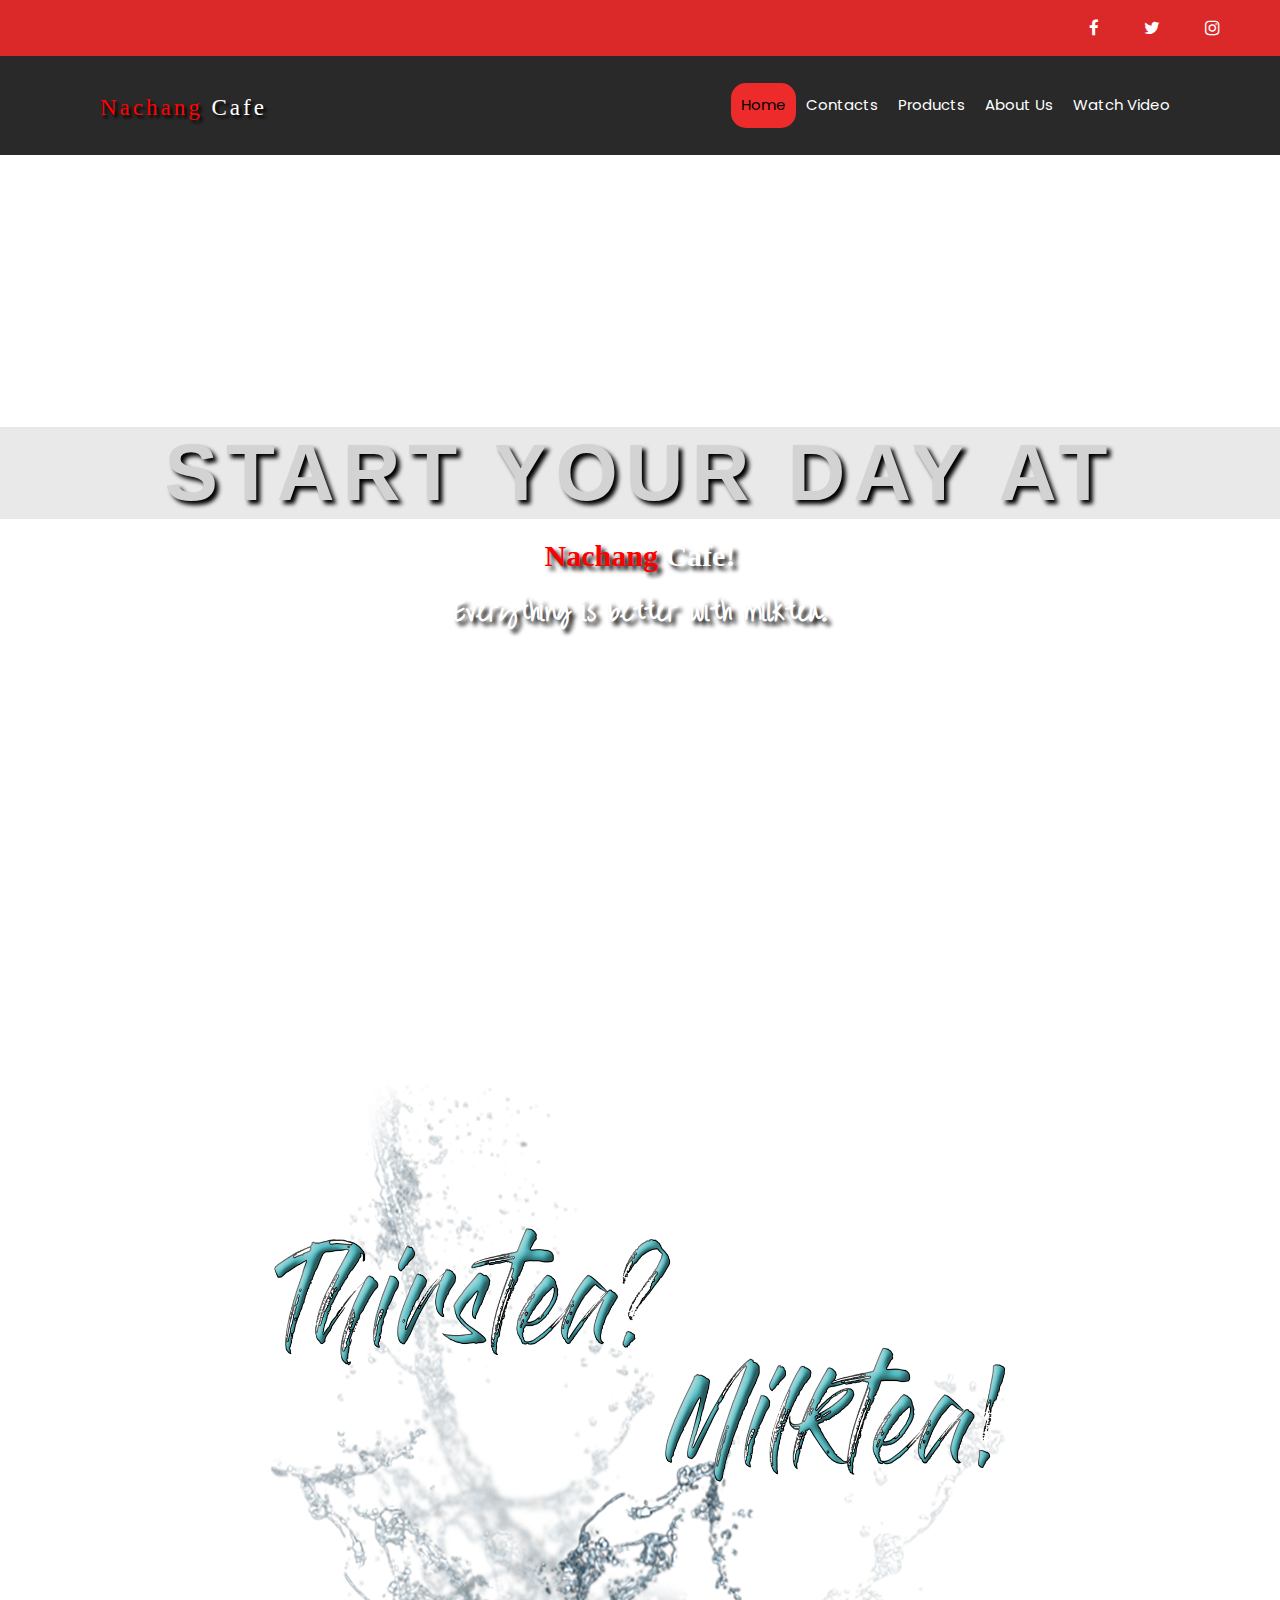
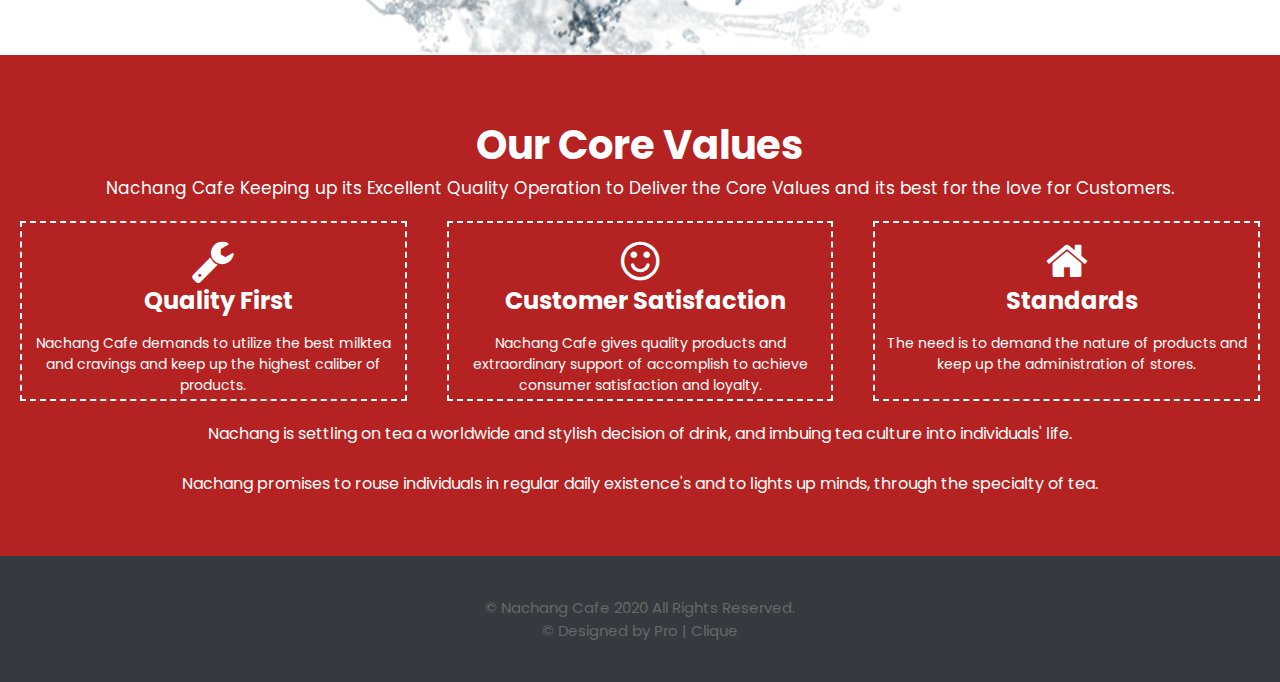
<file: index.html>
<!DOCTYPE html>
<html lang="en-US">

<head>
    <title>Nachang Cafe</title>
    <meta charset="UTF-8">
    <link rel="stylesheet" type="text/css" href="index.css">
    <link rel="stylesheet" type="text/css" href="https://stackpath.bootstrapcdn.com/font-awesome/4.7.0/css/font-awesome.min.css">
    <link href="https://fonts.googleapis.com/css?family=Josefin+Sans|Karla|Nunito|Poppins|Liu+Jian+Mao+Cao&display=swap"
        rel="stylesheet">
    <meta name=“viewport” content=“width=device-width, initial-scale=1.0”>
    <meta http-equiv=“X-UA-Compatible” content=“ie=edge”>
    
</head>

<body>

    <!-- ICON BARS -->
    <div class="social-nav">
            <a href="https://www.facebook.com/biebiemeeh/"><i class="fa fa-facebook"></i></a>
            <a href=""><i class="fa fa-twitter"></i></a>
            <a href=""><i class="fa fa-instagram"></i></a>
    </div>

    <!-- NAVIGATION BARS -->
    <nav>
        <a href="index.html" class="cool-link1">
            Nachang <font color="white"> Cafe </font>
        </a>

        <div class="burger">
            <div class="line1"></div>
            <div class="line2"></div>
            <div class="line3"></div>
        </div>

        <div class="nav-links">
            <a href="index.html" class="cool-link2">Home</a>
            <a href="Contacts.html" class="cool-link">Contacts</a>
            <a href="Products.html" class="cool-link">Products</a>
            <a href="About.html" class="cool-link">About Us</a>
            <a href="Watch.html" class="cool-link">Watch Video</a>
		</div>
    </nav>
    <script src="app.js"></script>

    <!-- CONTENTS -->
    <div class="content">
        <div class="contents-detail">
            <span class="text1">START YOUR DAY AT</span>
            <span class="text2">
                <span style="color:red;">Nachang <font color="white">Cafe!</font></span>
            </span>
            <span class="text3">Everything is better with milktea.</span>
        </div>
    </div>

    <div class="content2">
        <section>
            <img src="resources/slogan10(3).png" width="900" height="600">
        </section>
    </div>

    <!-- PAGE WRAPPER CONTENT -->
    <div class="page-wrapper">
        <h1>Our Core Values</h1>
        <p id="wrapper-content">
            Nachang Cafe Keeping up its Excellent Quality Operation to Deliver the Core Values and its best for the
            love for Customers.
        </p>
        <div class="page-wrapper-content">

            <div class="page-section1 wrapper">
                <h2><i class="fa fa-wrench"></i> &nbsp; Quality First</h2>
                <p>
                    Nachang Cafe demands to utilize the best milktea and cravings and keep up the highest caliber of
                    products.
                </p>
            </div>

            <div class="page-section2 wrapper">
                <h2><i class="fa fa-smile-o"></i> &nbsp; Customer Satisfaction</h2>
                <p>
                    Nachang Cafe gives quality products and extraordinary support of accomplish to achieve consumer
                    satisfaction and loyalty.
                </p>
            </div>

            <div class="page-section3 wrapper">
                <h2><i class="fa fa-home"></i> &nbsp; Standards</h2>
                <p>
                    The need is to demand the nature of products and keep up the administration of stores.
                </p>
            </div>
        </div>

        <div class="page-footer">
            Nachang is settling on tea a worldwide and stylish decision of drink, and imbuing tea culture into individuals'
            life. <br><br> Nachang promises to rouse individuals in regular daily existence's and to lights up minds, through
            the specialty of tea.
        </div>
    </div>

    <!-- FOOTER -->
    <div class="footer-bottom">
        <span class="Nachang"> &copy; Nachang Cafe 2020 All Rights Reserved. </span>
        <br>
        <span class="Developer"> &copy; Designed by Pro | Clique </span>
    </div>
</body>

</html>
</file>
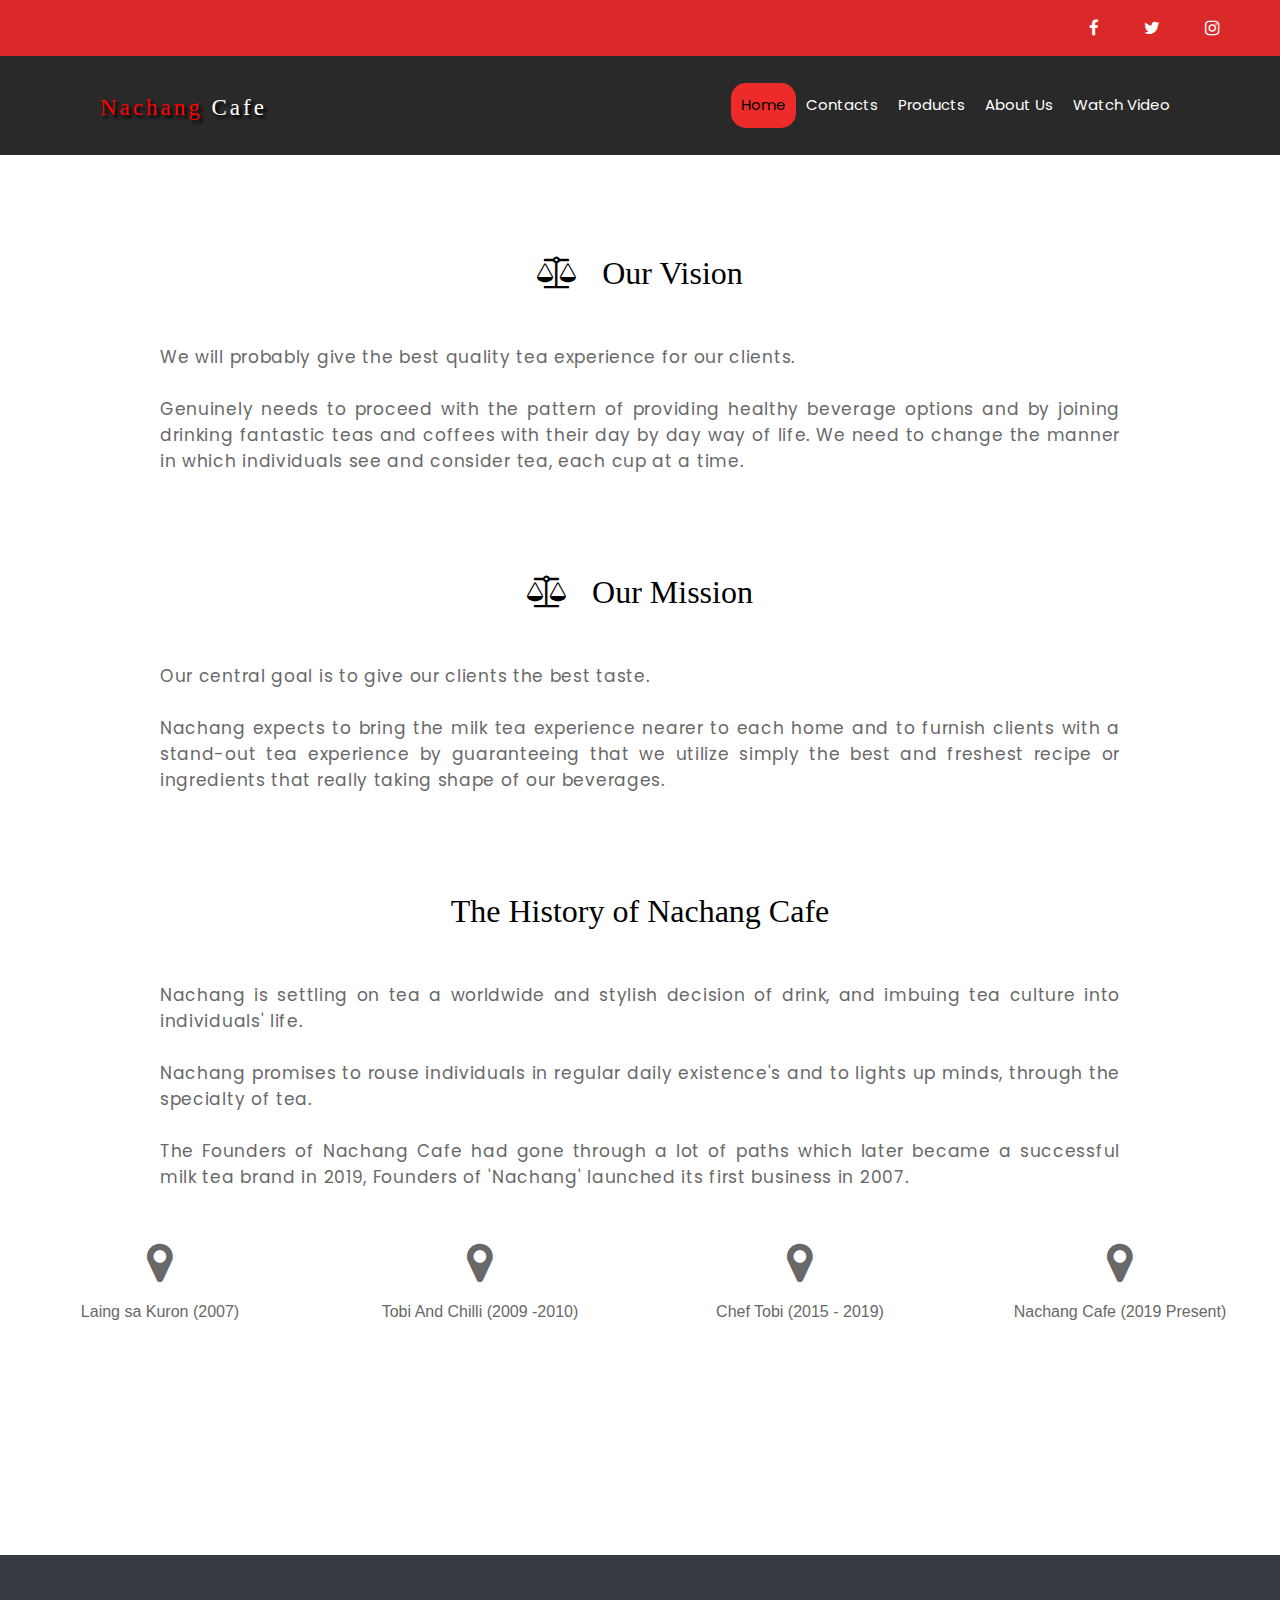
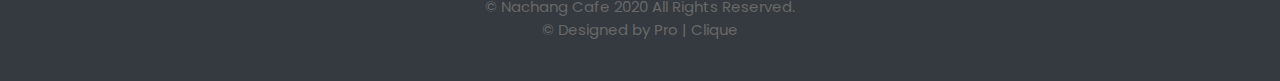
<file: About.html>
<!DOCTYPE html>
	<html lang="en-US">
	<head>
		<title>About Us</title>
		<meta charset="utf-8">
		<link rel="stylesheet" type="text/css" href="About.css">
		<link rel="stylesheet" type="text/css" href="https://stackpath.bootstrapcdn.com/font-awesome/4.7.0/css/font-awesome.min.css">
		<link href="https://fonts.googleapis.com/css?family=Josefin+Sans|Karla|Nunito|Poppins&display=swap" rel="stylesheet">
		<meta name=“viewport” content=“width=device-width, initial-scale=1.0”>
		<meta http-equiv=“X-UA-Compatible” content=“ie=edge”>
		
	</head>
	<body>
		<!-- ICON BARS -->
		<div class="social-nav">
            <a href="https://www.facebook.com/biebiemeeh/"><i class="fa fa-facebook"></i></a>
            <a href=""><i class="fa fa-twitter"></i></a>
            <a href=""><i class="fa fa-instagram"></i></a>
		</div>

		<!-- NAVIGATION BARS -->
		<nav>
			<a href="index.html" class="cool-link1">
				Nachang <font color="white"> Cafe </font>
			<a>

			<div class="burger">
				<div class="line1"></div>
				<div class="line2"></div>
				<div class="line3"></div>
			</div>

			<div class="nav-links">
				<a href="index.html" class="cool-link2">Home</a>
				<a href="Contacts.html" class="cool-link">Contacts</a>
				<a href="Products.html" class="cool-link">Products</a>
				<a href="About.html" class="cool-link">About Us</a>
				<a href="Watch.html" class="cool-link">Watch Video</a>
			</div>
		</nav>
			<script src="app.js"></script>

			<!-- ABOUT CONTENTS -->			
				<div class="about-content">
					<div class="about-values">
						<div class="vision">
							<h1>
								<i class="fa fa-balance-scale"></i> &nbsp;
								Our Vision
							</h1>

							<p>
								<br>
								<br>
								We will probably give the best quality tea experience for our clients. <br> <br>Genuinely needs to proceed with the pattern of providing healthy beverage options and by joining drinking fantastic teas and coffees with their day by day way of life. We need to change the manner in which individuals see and consider tea, each cup at a time.
							</p>
						</div>

						<div class="mission">
							<h1>
								<i class="fa fa-balance-scale"></i> &nbsp;
								Our Mission
							</h1>

							<p>
								<br>
								<br>
								Our central goal is to give our clients the best taste.  <br><br>Nachang expects to bring the milk tea experience nearer to each home and to furnish clients with a stand-out tea experience by guaranteeing that we utilize simply the best and freshest recipe or ingredients that really taking shape of our beverages.
							</p>
						</div>
					</div>
					<h1 class="history">
						The History of Nachang Cafe
					</h1>

					<p>
						<br>
						<br>
						Nachang is settling on tea a worldwide and stylish decision of drink, and imbuing tea culture into individuals' life.<br>

						<br>Nachang promises to rouse individuals in regular daily existence's and to lights up minds, through the specialty of tea. <br> <br>
						The Founders of Nachang Cafe had gone through a lot of paths  which later became a successful milk tea brand in 2019, Founders of 'Nachang' launched its first business in 2007.
					</p>

					<div class="about-section">
						<div class="about-abouts1">
							<i class="fa fa-map-marker"></i> <br> <br>
							Laing sa Kuron (2007)

						</div>
							
						<div class="about-abouts2">
							<i class="fa fa-map-marker"></i> <br> <br>
							Tobi And Chilli (2009 -2010) 
						</div>
							
						<div class="about-abouts3">
							<i class="fa fa-map-marker"></i> <br> <br>
							Chef Tobi (2015 - 2019)
						</div>

						<div class="about-abouts4">
							<i class="fa fa-map-marker"></i> <br> <br>
							Nachang Cafe (2019 Present)
						</div>
					</div>
				</div>
					
			
			<!-- FOOTER -->			
				<div class="footer-bottom">
						<span class="Nachang"> &copy; Nachang Cafe 2020 All Rights Reserved. </span>
						<br>
						<span class="Developer"> &copy; Designed by Pro | Clique </span>
				</div>
	</body>
	</html>
</file>
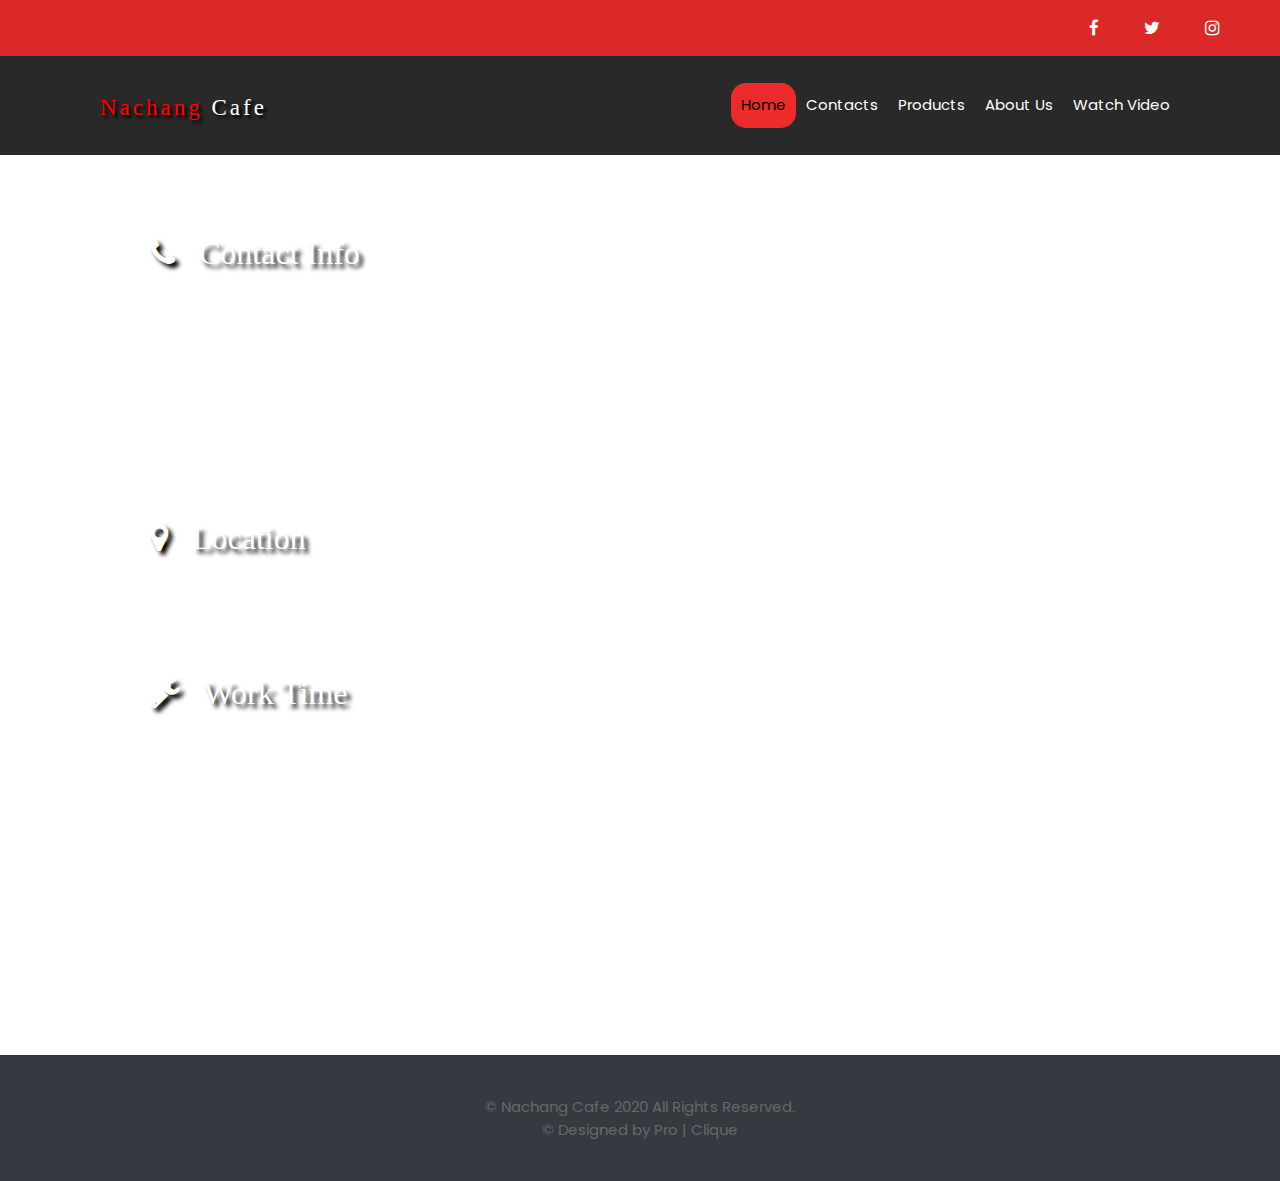
<file: Contacts.html>
<!DOCTYPE html>
	<html lang="en-US">
	<head>
		<title> Contacts </title>
		<meta charset="UTF-8">
		<link rel="stylesheet" type="text/css" href="Contacts.css">
		<link rel="stylesheet" type="text/css" href="https://stackpath.bootstrapcdn.com/font-awesome/4.7.0/css/font-awesome.min.css">
		<link href="https://fonts.googleapis.com/css?family=Josefin+Sans|Karla|Nunito|Poppins&display=swap" rel="stylesheet">
		<meta name=“viewport” content=“width=device-width, initial-scale=1.0”>
		<meta http-equiv=“X-UA-Compatible” content=“ie=edge”>
	</head>
	<body>
		<!-- ICON BARS  -->
			<div class="social-nav">
				
				    <a href="https://www.facebook.com/biebiemeeh/"><i class="fa fa-facebook"></i></a>
				    <a href=""><i class="fa fa-twitter"></i></a>
				    <a href=""><i class="fa fa-instagram"></i></a>
  				
			</div>

			<!-- NAVIGATION BARS -->
			<!-- NAVIGATION BARS -->
			<nav>
				<a href="index.html" class="cool-link1">
					Nachang <font color="white"> Cafe </font>
				<a>
		
				<div class="burger">
					<div class="line1"></div>
					<div class="line2"></div>
					<div class="line3"></div>
				</div>
		
				<div class="nav-links">
					<a href="index.html" class="cool-link2">Home</a>
					<a href="Contacts.html" class="cool-link">Contacts</a>
					<a href="Products.html" class="cool-link">Products</a>
					<a href="About.html" class="cool-link">About Us</a>
					<a href="Watch.html" class="cool-link">Watch Video</a>
				</div>
			</nav>

			<script src="app.js"></script>


			<!-- CONTACTS CONTENT -->
			<div class="contacts-content">
				<div class="contacts-section">
					<div class="contacts-info">
						<h1>
							<i class="fa fa-phone"></i> &nbsp;
							Contact Info
						</h1>

						<p>
							<br>
							facebook.com/biebiemeeh
							<br>
							<br>
							cheftobi@gmail.com
							<br>
							<br>
							<i class="fa fa-phone"></i> &nbsp;0998-861-6491
							<br>
							<br>
							<i class="fa fa-phone"></i> &nbsp;
							0998-562-9325

						</p>
					</div>

					<div class="contacts-location"> 
						<h1>
							<i class="fa fa-map-marker"></i> &nbsp;
							Location
						</h1>

						<p>
							<br>
							# 125 Quirino Highway, Greater Lagro,
							Fairview, Quezon City
						</p>
					</div>

					<div class="contacts-worktime">
						<h1>
							<i class="fa fa-wrench"> </i> &nbsp;
							Work Time
						</h1>

						<p>
							<br>
							Monday - Sunday <br> <br>
							10:00 am - 10:00 pm
						</p>
					</div>
				</div>
			</div>


				<!-- FOOTER -->			
				<div class="footer-bottom">
						<span class="Nachang"> &copy; Nachang Cafe 2020 All Rights Reserved. </span>
						<br>
						<span class="Developer"> &copy; Designed by Pro | Clique </span>
				</div>
	</body>
</html>
</file>
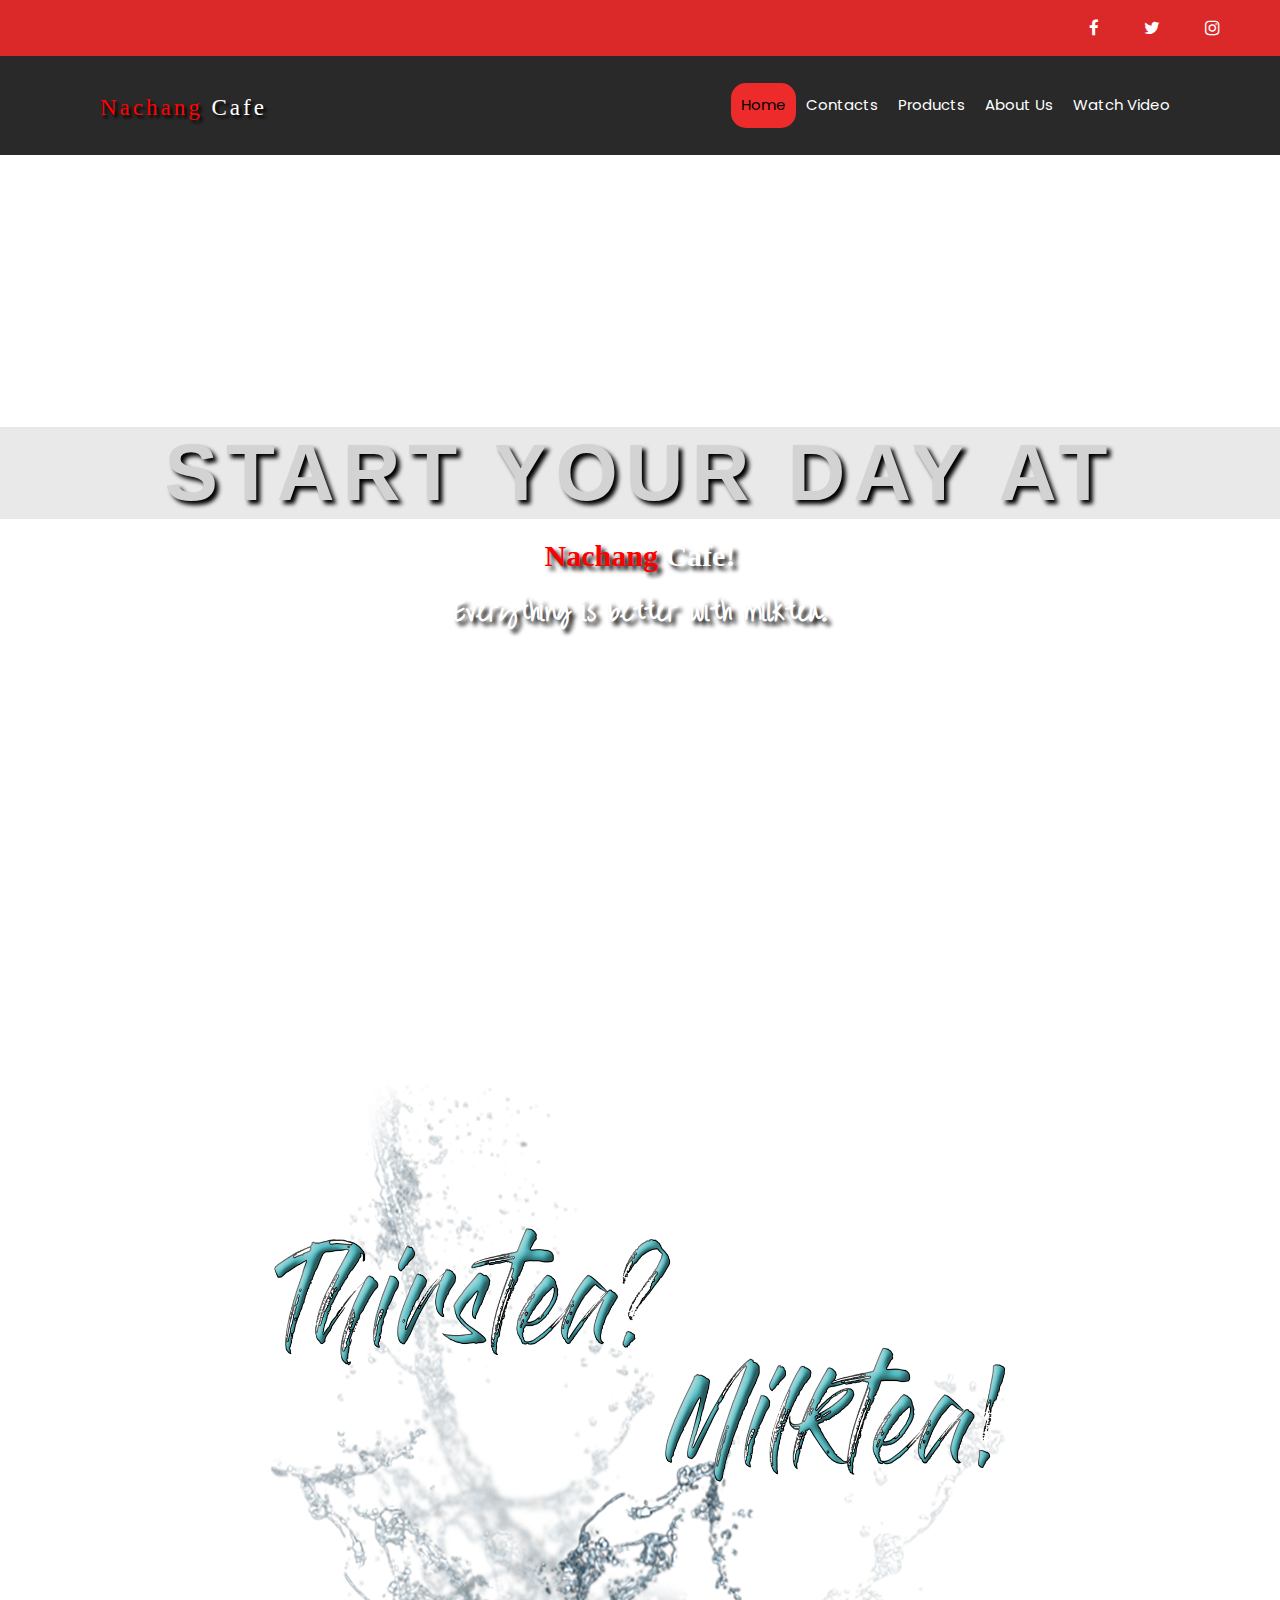
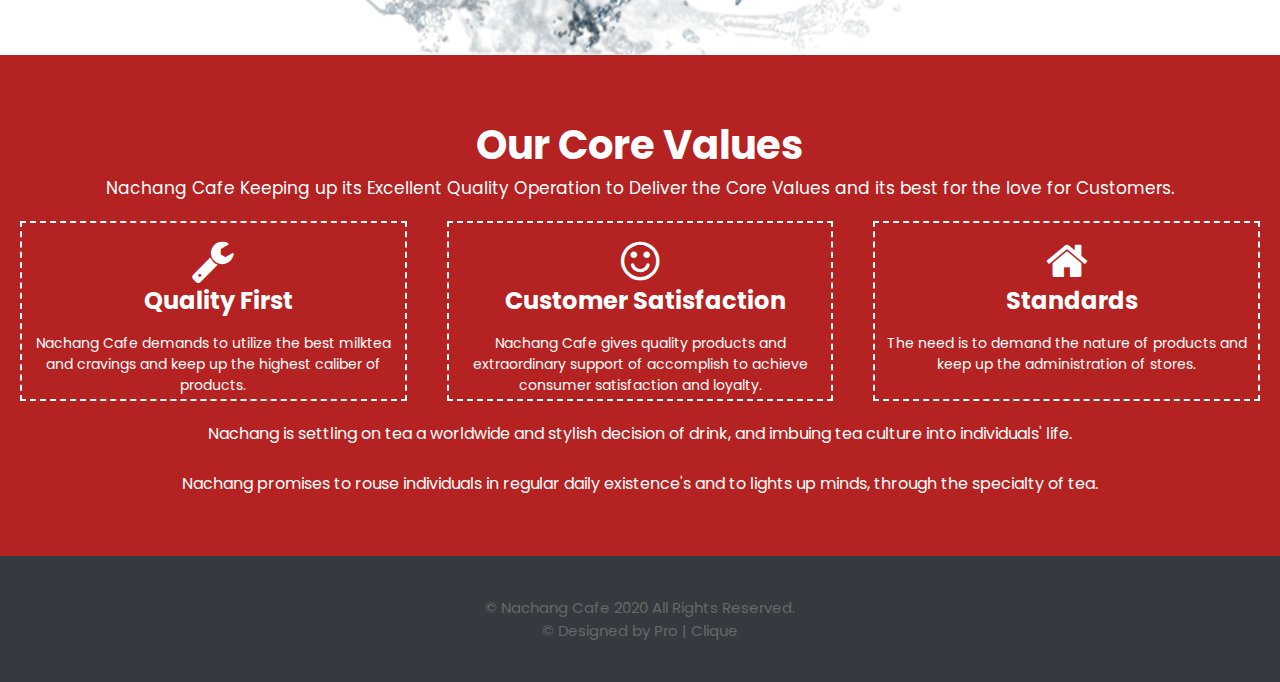
<file: Home.html>
<!DOCTYPE html>
<html lang="en-US">

<head>
    <title>Nachang Cafe</title>
    <meta charset="UTF-8">
    <link rel="stylesheet" type="text/css" href="Home.css">
    <link rel="stylesheet" type="text/css" href="https://stackpath.bootstrapcdn.com/font-awesome/4.7.0/css/font-awesome.min.css">
    <link href="https://fonts.googleapis.com/css?family=Josefin+Sans|Karla|Nunito|Poppins|Liu+Jian+Mao+Cao&display=swap"
        rel="stylesheet">
    <meta name="viewport" content="width=device-width, initial-scale=1.0">
</head>

<body>

    <!-- ICON BARS -->
    <div class="social-nav">
            <a href="https://www.facebook.com/biebiemeeh/"><i class="fa fa-facebook"></i></a>
            <a href=""><i class="fa fa-twitter"></i></a>
            <a href=""><i class="fa fa-instagram"></i></a>
    </div>

    <!-- NAVIGATION BARS -->
    <nav>
        <a href="Home.html" class="cool-link1">
            Nachang <font color="white"> Cafe </font>
        </a>

        <div class="burger">
            <div class="line1"></div>
            <div class="line2"></div>
            <div class="line3"></div>
        </div>

        <div class="nav-links">
            <a href="Home.html" class="cool-link2">Home</a>
            <a href="Contacts.html" class="cool-link">Contacts</a>
            <a href="Products.html" class="cool-link">Products</a>
            <a href="About.html" class="cool-link">About Us</a>
            <a href="Watch.html" class="cool-link">Watch Video</a>
		</div>
    </nav>
    <script src="app.js"></script>

    <!-- CONTENTS -->
    <div class="content">
        <div class="contents-detail">
            <span class="text1">START YOUR DAY AT</span>
            <span class="text2">
                <span style="color:red;">Nachang <font color="white">Cafe!</font></span>
            </span>
            <span class="text3">Everything is better with milktea.</span>
        </div>
    </div>

    <div class="content2">
        <section>
            <img src="resources/slogan10(3).png" width="900" height="600">
        </section>
    </div>

    <!-- PAGE WRAPPER CONTENT -->
    <div class="page-wrapper">
        <h1>Our Core Values</h1>
        <p id="wrapper-content">
            Nachang Cafe Keeping up its Excellent Quality Operation to Deliver the Core Values and its best for the
            love for Customers.
        </p>
        <div class="page-wrapper-content">

            <div class="page-section1 wrapper">
                <h2><i class="fa fa-wrench"></i> &nbsp; Quality First</h2>
                <p>
                    Nachang Cafe demands to utilize the best milktea and cravings and keep up the highest caliber of
                    products.
                </p>
            </div>

            <div class="page-section2 wrapper">
                <h2><i class="fa fa-smile-o"></i> &nbsp; Customer Satisfaction</h2>
                <p>
                    Nachang Cafe gives quality products and extraordinary support of accomplish to achieve consumer
                    satisfaction and loyalty.
                </p>
            </div>

            <div class="page-section3 wrapper">
                <h2><i class="fa fa-home"></i> &nbsp; Standards</h2>
                <p>
                    The need is to demand the nature of products and keep up the administration of stores.
                </p>
            </div>
        </div>

        <div class="page-footer">
            Nachang is settling on tea a worldwide and stylish decision of drink, and imbuing tea culture into individuals'
            life. <br><br> Nachang promises to rouse individuals in regular daily existence's and to lights up minds, through
            the specialty of tea.
        </div>
    </div>

    <!-- FOOTER -->
    <div class="footer-bottom">
        <span class="Nachang"> &copy; Nachang Cafe 2020 All Rights Reserved. </span>
        <br>
        <span class="Developer"> &copy; Designed by Pro | Clique </span>
    </div>
</body>

</html>
</file>
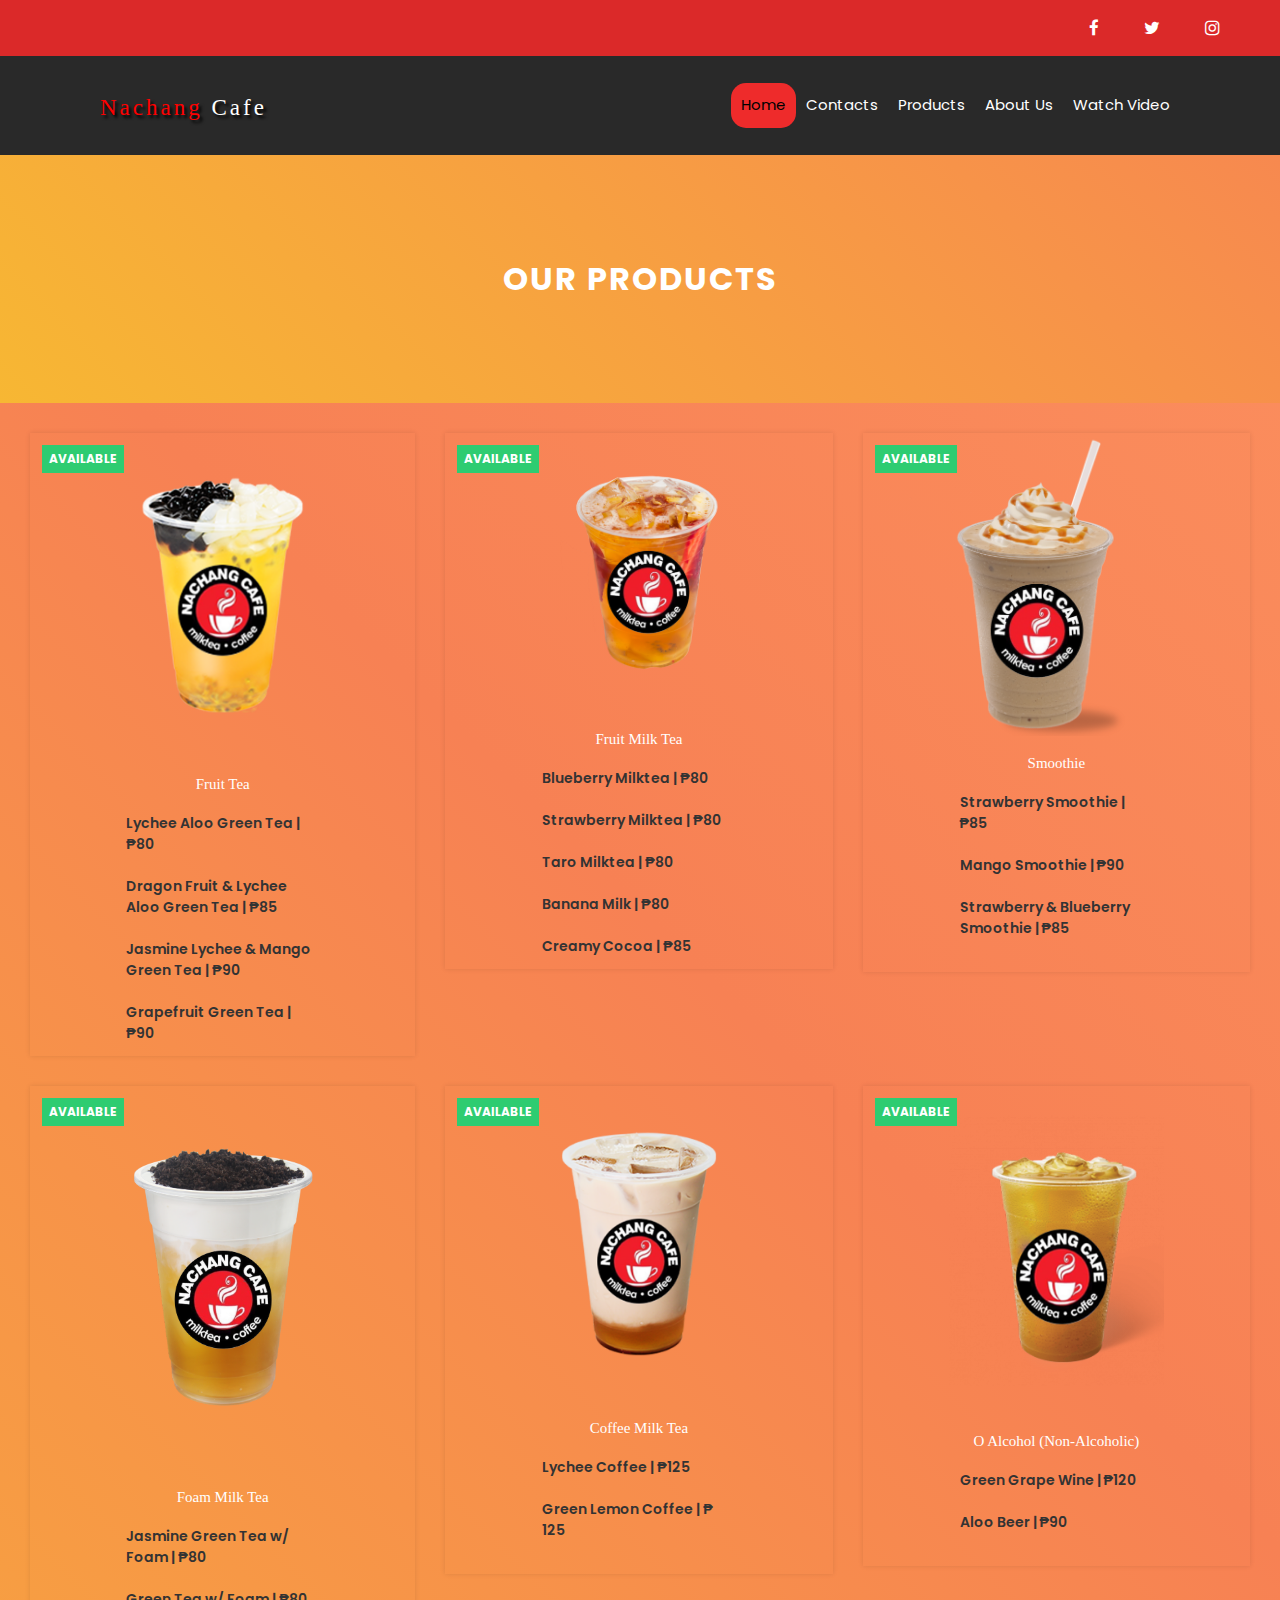
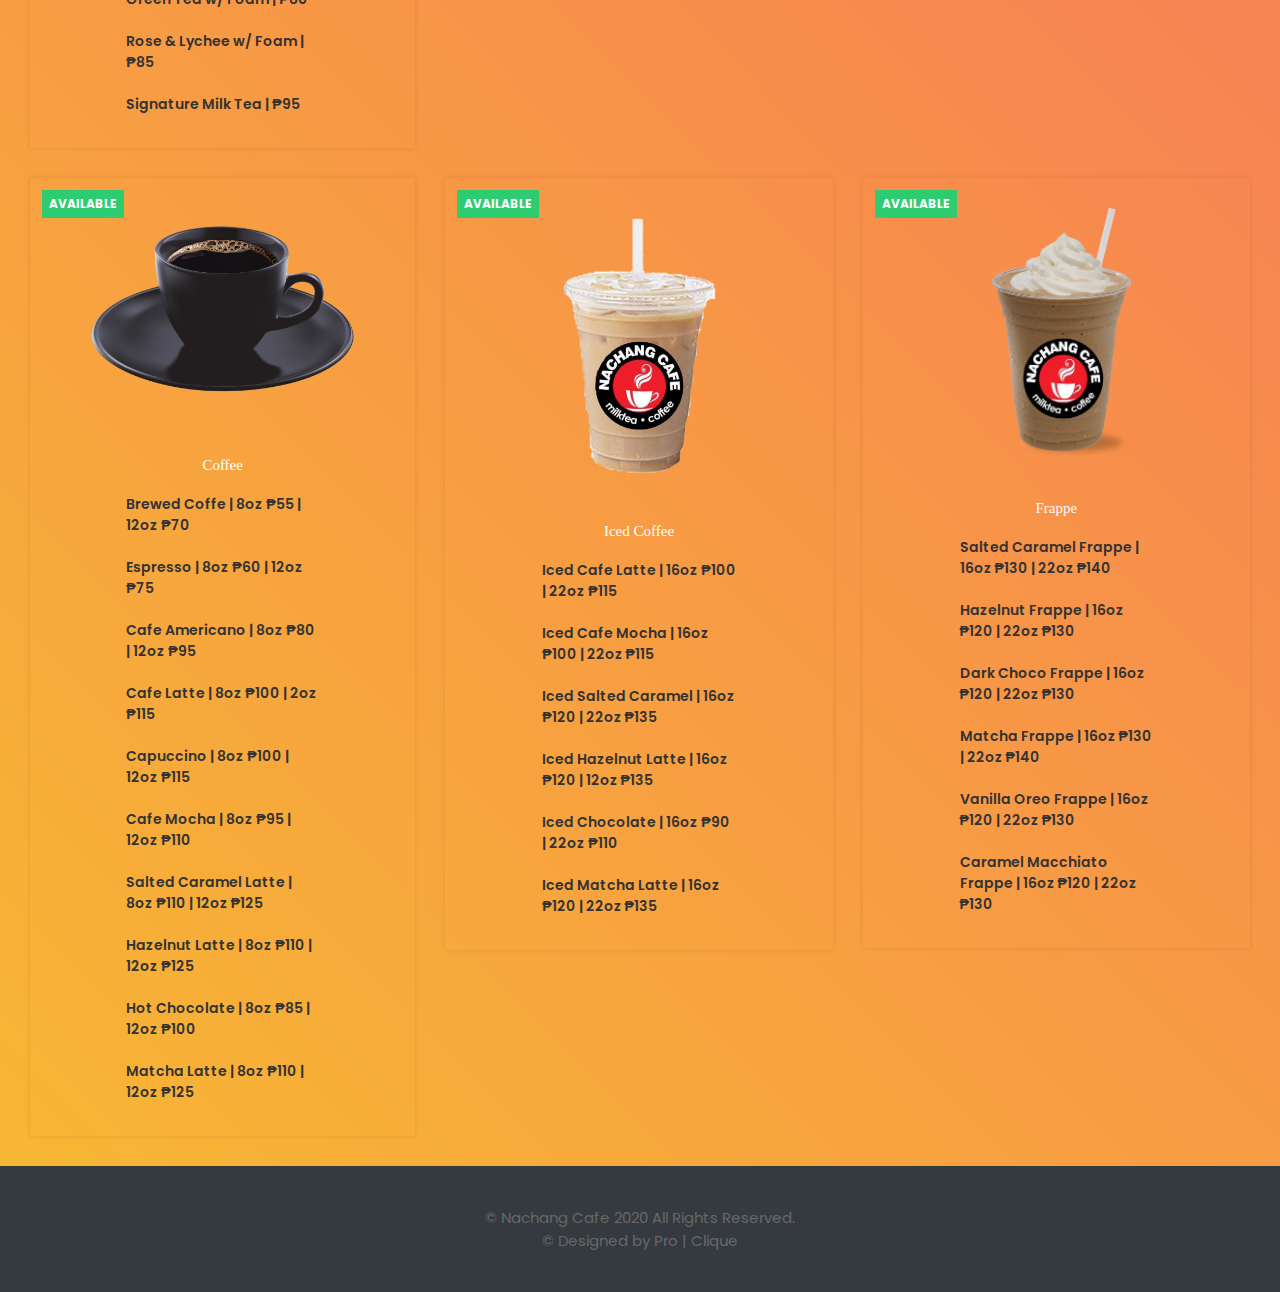
<file: Products.html>
<!DOCTYPE html>
	<html lang="en-US">
	<head>
		<title> Products</title>
		<meta charset="UTF-8">
		<link rel="stylesheet" type="text/css" href="products.css"> 
	    <link rel="stylesheet" type="text/css" href="https://stackpath.bootstrapcdn.com/font-awesome/4.7.0/css/font-awesome.min.css">
	    <link href="https://fonts.googleapis.com/css?family=Josefin+Sans|Karla|Nunito|Poppins&display=swap" rel="stylesheet">
		<meta name="viewport" content="width=device-width, initial-scale=1.0">
		<meta name=“viewport” content=“width=device-width, initial-scale=1.0”>
		<meta http-equiv=“X-UA-Compatible” content=“ie=edge”>
	</head>

	<body>		

		<!-- ICON BARS -->
		<div class="social-nav">
            <a href="https://www.facebook.com/biebiemeeh/"><i class="fa fa-facebook"></i></a>
            <a href=""><i class="fa fa-twitter"></i></a>
            <a href=""><i class="fa fa-instagram"></i></a>
    	</div>

    <!-- NAVIGATION BARS -->
    <nav>
        <a href="index.html" class="cool-link1">
			Nachang <font color="white"> Cafe </font>
		<a>

        <div class="burger">
            <div class="line1"></div>
            <div class="line2"></div>
            <div class="line3"></div>
        </div>

        <div class="nav-links">
            <a href="index.html" class="cool-link2">Home</a>
            <a href="Contacts.html" class="cool-link">Contacts</a>
            <a href="Products.html" class="cool-link">Products</a>
            <a href="About.html" class="cool-link">About Us</a>
            <a href="Watch.html" class="cool-link">Watch Video</a>
		</div>
   	 </nav>
			<script src="app.js"></script>

			    	<h1 id="header"> OUR PRODUCTS </h1>

				<!-- PRODUCT'S CONTENT  -->
				<div class="container">
			    <div class="row">
			    	<!-- FRUIT TEA -->
			
				            <div class="product-grid">
					                <div class="product-image">
					                    <a href="#">
					                        <img class="pic-1" src="resources/Fruit.png">
					                        <img class="pic-2" src="resources/Fruit.png">
					                    </a>
					                    <span class="product-trend-label">Available</span>
					                    <ul class="social">
					                        <li><a href="#" data-tip="Add to Cart"><i class="fa fa-shopping-cart"></i></a></li>
					                        <li><a href="#" data-tip="Wishlist"><i class="fa fa-heart"></i></a></li>
					                        <li><a href="#" data-tip="Compare"><i class="fa fa-random"></i></a></li>
					                        <li><a href="#" data-tip="Quick View"><i class="fa fa-search"></i></a></li>
					                    </ul>
					                </div>
					                <div class="product-content">
					                    <h3 class="title"> Fruit Tea </h3>
						                    <div class="price">
						                    		Lychee Aloo Green Tea | &#8369;80 <br><br>
													Dragon Fruit & Lychee Aloo Green  Tea | &#8369;85 <br><br>
													Jasmine Lychee & Mango Green Tea | &#8369;90 <br><br>
													Grapefruit Green Tea | &#8369;90
						                    </div>
					                </div>
				            </div>

			        <!-- FRUIT MILK TEA -->
			            <div class="product-grid">
			                    	
			                <div class="product-image">
			                    <a href="#">
			                        <img class="pic-1" src="resources/Fruit Milktea.png">
			                        <img class="pic-2" src="resources/Fruit Milktea.png">
			                    </a>
			                    <span class="product-trend-label">Available</span>
			                    <ul class="social">
			                        <li><a href="#" data-tip="Add to Cart"><i class="fa fa-shopping-cart"></i></a></li>
			                        <li><a href="#" data-tip="Wishlist"><i class="fa fa-heart"></i></a></li>
			                        <li><a href="#" data-tip="Compare"><i class="fa fa-random"></i></a></li>
			                        <li><a href="#" data-tip="Quick View"><i class="fa fa-search"></i></a></li>
			                    </ul>
			                    
			                </div>
			                <div class="product-content">
			                    <h3 class="title"> Fruit Milk Tea </h3>
			                    <div class="price">
			                    			Blueberry Milktea | &#8369;80 <br><br>
											Strawberry Milktea | &#8369;80 <br><br>
											Taro Milktea | &#8369;80 <br><br>
											Banana Milk | &#8369;80 <br><br>
											Creamy Cocoa | &#8369;85
			                    </div>
			                </div>
			            </div>


			        	<!-- SMOOTHIE -->
			            <div class="product-grid">
			                <div class="product-image">
			                    <a href="#">
			                        <img class="pic-1" src="resources/Smoothie.png">
			                        <img class="pic-2" src="resources/Smoothie.png">
			                    </a>
			                    <span class="product-trend-label">Available</span>
			                    <ul class="social">
			                        <li><a href="#" data-tip="Add to Cart"><i class="fa fa-shopping-cart"></i></a></li>
			                        <li><a href="#" data-tip="Wishlist"><i class="fa fa-heart"></i></a></li>
			                        <li><a href="#" data-tip="Compare"><i clfass="fa fa-random"></i></a></li>
			                        <li><a href="#" data-tip="Quick View"><i class="fa fa-search"></i></a></li>
			                    </ul>
			                   
			                </div>
			                <div class="product-content">
			                    <h3 class="title"> Smoothie </h3>
			                    <div class="price">
			                    		Strawberry Smoothie | &#8369;85 <br><br>
										Mango Smoothie | &#8369;90 <br><br>
										Strawberry & Blueberry Smoothie | &#8369;85 <br> <br>
			                    </div>
			                </div>
			            </div>
			        

			        	<!-- FOAM MILK TEA -->
			            <div class="product-grid">
			                <div class="product-image">
			                    <a href="#">
			                        <img class="pic-1" src="resources/Foam.png">
			                        <img class="pic-2" src="resources/Foam.png">
			                    </a>
			                    <span class="product-trend-label">Available</span>

						        <ul class="social">
			                        <li><a href="#" data-tip="Add to Cart"><i class="fa fa-shopping-cart"></i></a></li>
			                        <li><a href="#" data-tip="Wishlist"><i class="fa fa-heart"></i></a></li>
			                        <li><a href="#" data-tip="Compare"><i class="fa fa-random"></i></a></li>
			                        <li><a href="#" data-tip="Quick View"><i class="fa fa-search"></i></a></li>
			                    </ul>
			                    
			                </div>
			                <div class="product-content">
			                    <h3 class="title"> Foam Milk Tea </h3>
			                    <div class="price">
			                    	<p>
										Jasmine Green Tea w/ Foam | &#8369;80 <br><br>
										Green Tea w/ Foam | &#8369;80 <br><br>
										Rose & Lychee w/ Foam | &#8369;85 <br><br>
										Signature Milk Tea | &#8369;95 <br><br>
									</p>
			                    </div>
			                </div>
			            </div>



			        <!-- COFFEE MILK TEA -->
			            <div class="product-grid">
			                <div class="product-image">
			                    <a href="#">
			                        <img class="pic-1" src="resources/CMilktea.png">
			                        <img class="pic-2" src="resources/CMilktea.png">
			                    </a>
			                    <span class="product-trend-label">Available</span>
			                    <ul class="social">
			                        <li><a href="#" data-tip="Add to Cart"><i class="fa fa-shopping-cart"></i></a></li>
			                        <li><a href="#" data-tip="Wishlist"><i class="fa fa-heart"></i></a></li>
			                        <li><a href="#" data-tip="Compare"><i class="fa fa-random"></i></a></li>
			                        <li><a href="#" data-tip="Quick View"><i class="fa fa-search"></i></a></li>
			                    </ul>
			                    
			                </div>
			                <div class="product-content">
			                    <h3 class="title"> Coffee Milk Tea </h3>
			                    <div class="price">
			                    	
										Lychee Coffee | &#8369;125 <br><br>
										Green Lemon Coffee | &#8369; 125 <br><br>
									
			                    </div>
			                </div>
			            </div>
			        


			        <!-- O ALCOHOL -->
			            <div class="product-grid">
			                    
			                <div class="product-image">
			                    <a href="#">
			                        <img class="pic-1" src="resources/Alcohol.png">
			                        <img class="pic-2" src="resources/Alcohol.png">
			                    </a>
			                    <span class="product-trend-label">Available</span>
			                    <ul class="social">
			                        <li><a href="#" data-tip="Add to Cart"><i class="fa fa-shopping-cart"></i></a></li>
			                        <li><a href="#" data-tip="Wishlist"><i class="fa fa-heart"></i></a></li>
			                        <li><a href="#" data-tip="Compare"><i class="fa fa-random"></i></a></li>
			                        <li><a href="#" data-tip="Quick View"><i class="fa fa-search"></i></a></li>
			                    </ul>
			                    
			                </div>
			                <div class="product-content">
			                    <h3 class="title"> O Alcohol (non-alcoholic) </h3>
			                    <div class="price">
			                    	Green Grape Wine | &#8369;120 <br><br>
									Aloo Beer | &#8369;90 <br><br>
			                    </div>
			                </div>
			            </div>


			        <!-- COFFEE -->
			            <div class="product-grid">
			            			
			                  
			                <div class="product-image">
			                    <a href="#">
			                        <img class="pic-1" src="resources/bcoffee.png">
			                        <img class="pic-2" src="resources/bcoffee.png">
			                    </a>
			                    <span class="product-trend-label">Available</span>

			                    <ul class="social">
			                        <li><a href="#" data-tip="Add to Cart"><i class="fa fa-shopping-cart"></i></a></li>
			                        <li><a href="#" data-tip="Wishlist"><i class="fa fa-heart"></i></a></li>
			                        <li><a href="#" data-tip="Compare"><i class="fa fa-random"></i></a></li>
			                        <li><a href="#" data-tip="Quick View"><i class="fa fa-search"></i></a></li>
			                    </ul>
			                   
			                </div>
			                <div class="product-content">
			                    <h3 class="title"> Coffee </h3>
			                    <div class="price">
										Brewed Coffe | 8oz &#8369;55 | 12oz &#8369;70<br><br>
										Espresso | 8oz &#8369;60 | 12oz &#8369;75<br><br>
										Cafe Americano | 8oz &#8369;80 | 12oz &#8369;95<br><br>
										Cafe Latte  | 8oz &#8369;100 | 2oz &#8369;115<br><br>
										Capuccino  | 8oz &#8369;100 | 12oz &#8369;115<br><br>
										Cafe Mocha | 8oz &#8369;95 | 12oz &#8369;110<br><br>
										Salted Caramel Latte | 8oz &#8369;110 | 12oz &#8369;125 <br><br>
										Hazelnut Latte | 8oz &#8369;110 | 12oz &#8369;125<br><br>
										Hot Chocolate  | 8oz &#8369;85 | 12oz &#8369;100<br><br>
										Matcha Latte | 8oz &#8369;110 | 12oz &#8369;125<br><br>
			                    </div>
			                </div>
			            </div>



			        <!-- ICED COFFEE -->
			            <div class="product-grid">
			                <div class="product-image">
			                    <a href="#">
			                        <img class="pic-1" src="resources/iced.png">
			                        <img class="pic-2" src="resources/iced.png">
			                    </a>
			                    <span class="product-trend-label">Available</span>

			                    <ul class="social">
			                        <li><a href="#" data-tip="Add to Cart"><i class="fa fa-shopping-cart"></i></a></li>
			                        <li><a href="#" data-tip="Wishlist"><i class="fa fa-heart"></i></a></li>
			                        <li><a href="#" data-tip="Compare"><i class="fa fa-random"></i></a></li>
			                        <li><a href="#" data-tip="Quick View"><i class="fa fa-search"></i></a></li>
			                    </ul>
			                    
			                </div>
			                <div class="product-content">
			                    <h3 class="title"> Iced Coffee </h3>
			                    <div class="price">
										Iced Cafe Latte | 16oz &#8369;100 | 22oz &#8369;115<br><br>
										Iced Cafe Mocha | 16oz &#8369;100 | 22oz &#8369;115<br><br> 
										Iced Salted Caramel | 16oz &#8369;120 | 22oz &#8369;135<br><br>
										Iced Hazelnut Latte | 16oz &#8369;120 | 12oz &#8369;135<br><br>
										Iced Chocolate | 16oz &#8369;90 | 22oz &#8369;110<br><br>
										Iced Matcha Latte | 16oz &#8369;120 | 22oz &#8369;135<br><br>
			                    </div>
			                </div>
			            </div>


			        <!-- FRAPPE -->

			            <div class="product-grid">
			                <div class="product-image">
			                    <a href="#">
			                        <img class="pic-1" src="resources/frappe.png">
			                        <img class="pic-2" src="resources/frappe.png">
			                    </a>
			                    <span class="product-trend-label">Available</span>

			                    <ul class="social">
			                        <li><a href="#" data-tip="Add to Cart"><i class="fa fa-shopping-cart"></i></a></li>
			                        <li><a href="#" data-tip="Wishlist"><i class="fa fa-heart"></i></a></li>
			                        <li><a href="#" data-tip="Compare"><i class="fa fa-random"></i></a></li>
			                        <li><a href="#" data-tip="Quick View"><i class="fa fa-search"></i></a></li>
                    			</ul>
			                    
			                </div>
			                <div class="product-content">
			                    <h3 class="title"> Frappe </h3>
			                    <div class="price">
										Salted Caramel Frappe | 16oz &#8369;130 | 22oz &#8369;140<br><br>
										Hazelnut Frappe | 16oz &#8369;120 | 22oz &#8369;130<br><br>
										Dark Choco Frappe | 16oz &#8369;120 | 22oz &#8369;130<br><br>
										Matcha Frappe | 16oz &#8369;130 | 22oz &#8369;140<br><br>
										Vanilla Oreo Frappe | 16oz &#8369;120 | 22oz &#8369;130<br><br>
										Caramel Macchiato Frappe | 16oz &#8369;120 | 22oz &#8369;130<br><br>
			                    </div>
			                </div>
			            </div>
			    </div>
			</div>

			   	<!-- FOOTER -->			
				<div class="footer-bottom">
						<span class="Nachang"> &copy; Nachang Cafe 2020 All Rights Reserved. </span>
						<br>
						<span class="Developer"> &copy; Designed by Pro | Clique </span>
				</div>
	</body>
</html>
</file>
<file: index.css>
* {
	margin:0px;
	padding: 0px;
	box-sizing: border-box;
}

body {
	font-family: 'Poppins', sans-serif;
}
/* ICON BARS*/
.social-nav {
	background-color: hsl(0, 71%, 51%);
	padding: 15px;
	margin: 0px;
	display: flex;
	flex-direction: row;
	justify-content: flex-end;
}

.social-nav a {
	color: #fff;
	margin-right: 45px;
	font-size: 17px;
	text-decoration: none;
}

												/*NAVIGATION BARS*/
/*LOGO NACHANG CAFE*/
.cool-link1 {
	color: red;
	text-decoration: none;
	font-family: gloss and bloom;
	font-size: 23px;
	text-shadow: 3px 3px 3px #000;
	letter-spacing: 3px;
	margin-top: 5px;
}

/*HOME*/
.nav-links .cool-link2 {
	color: #000;
	padding: 10px;
	border-radius: 15px;
	background-color: hsl(0, 85%, 55%);
}

.cool-link::after{
	content: '';
	display: block;
	width: 0;
	height: 2px;
	background: #fff;
	transition: width .55s;
}

.cool-link:hover::after{
 width: 100%;
 transition: width .55s;
}


nav {
	display: flex;
	justify-content: space-between;
	align-items: center;
	min-height: 11vh;
	padding: 0px 100px;
	font-family: 'Poppins', sans-serif;
	background-color: hsl(0, 0%, 16%);
	position: sticky;
	position: -webkit-sticky;
    top: 0px;
    z-index: 1;
}


.nav-links {
	display: flex;
	justify-content: space-between;
	font-size: 15px;
}

.nav-links a {
	color: #fff;
	text-decoration: none;
	padding: 10px;
}

.nav-links li {
	list-style: none;
}

.burger {
	display: none;
	cursor: pointer;
	z-index: 1;
}

.burger div {
	width: 25px;
	height: 3px;
	background-color: #fff;
	margin:5px;
	transition: all 0.5s ease;
}



/* CONTENT */

.content {
	animation: animate 20s ease-in-out infinite;
	background-repeat: no-repeat;
	background-size: cover;
	background-position: center;
	height: 100vh;
	margin: 0;
	background-attachment: fixed;
	z-index: 0;
}

@keyframes animate {
	0%,100% {
				background-image: url(resources/3.jpg);
		}

		25% {
				background-image: url(resources/5.jpg);
		}

		50% {
				background-image: url(resources/6.jpg);
				
		}

		75% {
				background-image: url(resources/7.jpg);
		}
				}


.content2 {
	background-image: url(resources/bg5.jpg);
	max-width: 100%;
	height: 100%;
	background-size: cover;
	background-attachment: fixed;
	background-repeat: no-repeat;
	background-position: center;
}

.content2 section img {
	display: block;
  	margin-left: auto;
  	margin-right: auto;
  	width: 60%;
}

.contents-detail {
	text-align: center;
	position: absolute;
	top: 50%;
	left: 50%;
	transform: translate(-50%,-50%);
	width: 100%;
	z-index: 0;
}

.contents-detail span {
	color: white;
	display: block;
	font-size: 30px;
	font-weight: 700;
}

.contents-detail .text1 {
	font-family: arial;
	text-shadow: 4px 4px 4px #000;
	color: #d3d3d3;
	font-size: 80px;
	letter-spacing: 8px;
	margin-bottom: 20px;
	position: relative;
	animation: text 3s;
	margin-top: 150px;
	background-color: hsl(0,0%,66%,0.25);
	animation: text 3.5s;
}

.contents-detail .text2 {
	font-size: 30px;
	color:red;
	font-family: gloss and bloom;
	text-shadow: 4px 4px 4px #000;
	animation: text_2 3.5s;
}

.contents-detail .text3 {
	margin-top: 20px;
	font-size: 30px;
	color: #fff;
	text-shadow: 4px 4px 4px #000;
	animation: text_2 4.5s;
	font-family: 'Liu Jian Mao Cao', cursive;
}


@keyframes text {
	0% {
		color: black;
		letter-spacing: 40px;
		margin-bottom: -50px;
		opacity: 0;
	}

	30% {
		letter-spacing: 40px;
		margin-bottom: -50px;
	}

	85% {
		letter-spacing: 8px;
		margin-bottom: -50px;
	}
}

@keyframes text_2 {
	0% {
		color: black;
		opacity: -5;
	}

	30% {
		opacity: -3;
	}

	85% {
		opacity: 0;
	}

	100% {
		opacity: 1;
	}
}

/*PAGE-WRAPPER*/
.page-wrapper {
	max-height: 100%;
	background-color: hsl(0, 68%, 42%);
	text-align: center;
	font-family: 'Poppins', sans-serif;
	color: #fff;
	padding-top: 60px;
	padding-bottom: 60px;
}

.page-wrapper p {
	font-size: 14px;
}

.page-wrapper h1 {
	font-size: 40px;

}

#wrapper-content {
	font-size: 17px;
}

.page-wrapper .page-wrapper-content {
	height: 220px;
	display: flex;
}

/*PAGE SECTION*/
.page-section1 i, .page-section2 i, .page-section3 i {
	font-size: 45px;
	display: grid;
	vertical-align: middle;
}
.page-section1 , .page-section2, .page-section3 {
	flex: 1;
	border: 2px dashed;
	margin: 20px;
	justify-content: center;
	align-items: center;
	overflow: hidden;
	font-family: 'Poppins', sans-serif;
}

.page-section1:hover, .page-section2:hover, .page-section3:hover {
	background-color: #fff;
	color: #000;
	transition: 1.5s;
	border-color: #fff;
}

.page-section1 h2, .page-section2 h2, .page-section3 h2 {
	padding: 15px;
}

/*FOOTER BOTTOM*/

.footer-bottom {
	background: #343a40;
	color: #686868;
	padding: 40px;
	font-size: 15px;
	text-align: center;
}



@media screen and (max-width: 768px) {
    .nav-links {
        position: fixed;
        right: 0px;
        top: 0px;
        bottom: 0;
        background-color: hsl(0, 0%, 16%);
        display: flex;
        flex-direction: column;
        align-items: center;
		justify-content: space-evenly;
        width: 100%;
        transform: translateX(100%);
        transition: transform 0.5s ease-in;
    }

    nav .cool-link1 {
		font-size: 15px;
		margin-left: -50px;
	}

    .nav-links li {
        opacity: 0;
    }

    .burger {
        display: block;
		margin-right: -50px;
    }


    .contents-detail .text1 {
        font-size: 30px;
    }

    .contents-detail .text2 {
        font-size: 10px;
    }

    .content2 section img {
        display: block;
        margin-left: auto;
        margin-right: auto;
        width: 100%;
        height: 100%;
    }

    .page-wrapper .page-wrapper-content {
        display: block;
        overflow: visible;
        height: auto;
    }

    .page-wrapper p {
        font-size: 14px;
        height: 100px;
    }

    .page-footer {
        display: block;
        margin-left: auto;
        margin-right: auto;
        width: 85%;
    }

    .footer-bottom {
        height: 80px;
        font-size: 15px;
        text-align: center;
    }
}

.nav-active {
	transform: translateX(0%);
}

@keyframes navLinkFade {
	from {
		opacity: 0;
	}

	to {
		opacity: 1;
		transform: translateX(0px);
	}
}

.toggle .line1 {
	transform: rotate(-45deg) translate(-5px,6px);
}

.toggle .line2 {
	 opacity: 0;
}

.toggle .line3 {
	transform: rotate(45deg) translate(-5px,-6px);
}
</file>
<file: About.css>
* {
	margin:0px;
	padding: 0px;
	box-sizing: border-box;
}

body {
	font-family: 'Poppins', sans-serif;
}
/* ICON BARS*/
.social-nav {
	background-color: hsl(0, 71%, 51%);
	padding: 15px;
	margin: 0px;
	display: flex;
	flex-direction: row;
	justify-content: flex-end;
}

.social-nav a {
	color: #fff;
	margin-right: 45px;
	font-size: 17px;
	text-decoration: none;
}

												/*NAVIGATION BARS*/
/*LOGO NACHANG CAFE*/
.cool-link1 {
	color: red;
	text-decoration: none;
	font-family: gloss and bloom;
	font-size: 23px;
	text-shadow: 3px 3px 3px #000;
	letter-spacing: 3px;
	margin-top: 5px;
}

/*HOME*/
.nav-links .cool-link2 {
	color: #000;
	padding: 10px;
	border-radius: 15px;
	background-color: hsl(0, 85%, 55%);
}

.cool-link::after{
	content: '';
	display: block;
	width: 0;
	height: 2px;
	background: #fff;
	transition: width .55s;
}

.cool-link:hover::after{
 width: 100%;
 transition: width .55s;
}


nav {
	display: flex;
	justify-content: space-between;
	align-items: center;
	min-height: 11vh;
	padding: 0px 100px;
	font-family: 'Poppins', sans-serif;
	background-color: hsl(0, 0%, 16%);
	position: sticky;
	position: -webkit-sticky;
    top: 0px;
    z-index: 1;
}


.nav-links {
	display: flex;
	justify-content: space-between;
	font-size: 15px;
}

.nav-links a {
	color: #fff;
	text-decoration: none;
	padding: 10px;
}

.nav-links li {
	list-style: none;
}

.burger {
	display: none;
	cursor: pointer;
	z-index: 1;
}

.burger div {
	width: 25px;
	height: 3px;
	background-color: #fff;
	margin:5px;
	transition: all 0.5s ease;
}


/* CONTENT */
.about-content {
	background-color: #fff;
	color:#686868;
	margin: 0;
	height: 1400px;
}

.about-values h1 {
	color: #000;
	margin: 0;
	font-family: times new roman;
	font-weight: 400;
}

.about-values p {
	letter-spacing: 0.7px;
	font-size: 15px;
	justify-content: center;
	text-align: center;
	width: 60%;
	margin-left: auto;
	margin-right: auto;
}


.about-content p {
	letter-spacing: 0.7px;
	font-size: 17px;
	justify-content: center;
	text-align: justify;
	width: 75%;
	margin-left: auto;
	margin-right: auto;
}

.about-content h1 {
	padding-top: 100px;
	text-align: center;
	color: #000;
	justify-content: center;
	margin: 0;
	font-family: times new roman;
	font-weight: 400;
}

.about-section {
	margin-top: 40px;
}

.about-content .about-section {
	display: flex;
}

.about-abouts  {
	font-size: 21px;
}

.about-abouts1, .about-abouts2, .about-abouts3, .about-abouts4 {
	color: #686868;
	flex: 1;
	margin: 10px;
	text-align: center;
	font-family: arial;

}

.about-abouts1 i, .about-abouts2 i, .about-abouts3 i, .about-abouts4 i {
	font-size: 45px;
}

.about-abouts1 i:hover, .about-abouts2 i:hover, .about-abouts3 i:hover, .about-abouts4 i:hover {
	color: #000;
	transition: 1.5s;
}

/*FOOTER BOTTOM*/

.footer-bottom {
	background: #343a40;
	color: #686868;
	padding: 40px;
	font-size: 15px;
	text-align: center;
}


@media screen and (max-width: 768px) {
	body {
		overflow-x: hidden;
	}

	.nav-links {
        position: fixed;
        right: 0px;
        top: 0px;
        bottom: 0;
        background-color: hsl(0, 0%, 16%);
        display: flex;
        flex-direction: column;
        align-items: center;
		justify-content: space-evenly;
        width: 100%;
        transform: translateX(100%);
        transition: transform 0.5s ease-in;
    }

	nav .cool-link1 {
		font-size: 15px;
		margin-left: -50px;
	}

    .nav-links li {
        opacity: 0;
    }

    .burger {
        display: block;
		margin-right: -50px;
    }

	.about-content {
		height: auto;
	}

	.footer-bottom {
		padding: 40px;
		font-size: 15px;
		text-align: center;
	}
}

.nav-active {
	transform: translateX(0%);
}

@keyframes navLinkFade {
	from {
		opacity: 0;
	}

	to {
		opacity: 1;
		transform: translateX(0px);
	}
}

.toggle .line1 {
	transform: rotate(-45deg) translate(-5px,6px);
}

.toggle .line2 {
	 opacity: 0;
}

.toggle .line3 {
	transform: rotate(45deg) translate(-5px,-6px);
}
</file>
<file: Contacts.css>
* {
	margin:0px;
	padding: 0px;
	box-sizing: border-box;
}

body {
	font-family: 'Poppins', sans-serif;
}
/* ICON BARS*/
.social-nav {
	background-color: hsl(0, 71%, 51%);
	padding: 15px;
	margin: 0px;
	display: flex;
	flex-direction: row;
	justify-content: flex-end;
}

.social-nav a {
	color: #fff;
	margin-right: 45px;
	font-size: 17px;
	text-decoration: none;
}

												/*NAVIGATION BARS*/
/*LOGO NACHANG CAFE*/
.cool-link1 {
	color: red;
	text-decoration: none;
	font-family: gloss and bloom;
	font-size: 23px;
	text-shadow: 3px 3px 3px #000;
	letter-spacing: 3px;
	margin-top: 5px;
}

/*HOME*/
.nav-links .cool-link2 {
	color: #000;
	padding: 10px;
	border-radius: 15px;
	background-color: hsl(0, 85%, 55%);
}

.cool-link::after{
	content: '';
	display: block;
	width: 0;
	height: 2px;
	background: #fff;
	transition: width .55s;
}

.cool-link:hover::after{
 width: 100%;
 transition: width .55s;
}


nav {
	display: flex;
	justify-content: space-between;
	align-items: center;
	min-height: 11vh;
	padding: 0px 100px;
	font-family: 'Poppins', sans-serif;
	background-color: hsl(0, 0%, 16%);
	position: sticky;
	position: -webkit-sticky;
    top: 0px;
    z-index: 1;
}


.nav-links {
	display: flex;
	justify-content: space-between;
	font-size: 15px;
}

.nav-links a {
	color: #fff;
	text-decoration: none;
	padding: 10px;
}

.nav-links li {
	list-style: none;
}

.burger {
	display: none;
	cursor: pointer;
	z-index: 1;
}

.burger div {
	width: 25px;
	height: 3px;
	background-color: #fff;
	margin:5px;
	transition: all 0.5s ease;
}




/* CONTACTS-CONTENT */
.contacts-content {
	animation: animate 10s ease-in-out infinite;
	background-attachment: fixed;
	background-size: cover;
	background-repeat: no-repeat;
	background-position: center;
	height: 100vh;
	margin: 0;
	padding-top: 50px;
}

@keyframes animate {
	0%,100% {
		background-image: url(resources/img2.jpg);
	}

	25% {
		background-image: url(resources/img3.jpg);
	}

	50% {
		background-image: url(resources/img4.jpg);
	}

	75% {
		background-image: url(resources/img5.jpg);
	}
}

.contacts-section  {
	margin-top: 30px;
	float: left;
	margin-left: 150px;
}

.contacts-section h1 {
	color: #ffff;
	margin: 0;
	text-shadow: 4px 4px 4px #000;
	font-family: times new roman;
	font-weight: 400;
}

.contacts-section p {
	padding-bottom: 40px;
	letter-spacing: 0.7px;
	font-size: 17px;
	margin-left: 300px;
	margin-right: auto;
	width: 50%;
	color: #ffff;
}


/*FOOTER BOTTOM*/

.footer-bottom {
	background: #343a40;
	color: #686868;
	font-size: 15px;
	padding: 40px;
	text-align: center;
}


@media screen and (max-width: 768px) {

	body {
		overflow-x: hidden;
	}

	.nav-links {
        position: fixed;
        right: 0px;
        top: 0px;
        bottom: 0;
        background-color: hsl(0, 0%, 16%);
        display: flex;
        flex-direction: column;
        align-items: center;
		justify-content: space-evenly;
        width: 100%;
        transform: translateX(100%);
        transition: transform 0.5s ease-in;
    }
	nav .cool-link1 {
		font-size: 15px;
		margin-left: -50px;
	}

    .nav-links li {
        opacity: 0;
    }

    .burger {
        display: block;
		margin-right: -50px;
    }

	.contacts-section  {
		margin-top: 10px;
		margin-left: 70px;
	}

	.contacts-section h1 {
		color: #ffff;
		margin: 0;
		text-shadow: 4px 4px 4px #000;
		font-family: times new roman;
		font-weight: 400;
		font-size: 25px;
	}

	.contacts-section p {
		letter-spacing: 0.7px;
		font-size: 15px;
		margin-left: 55px;
		margin-right: auto;
		width: 50%;
		color: #ffff;
	}

	.footer-bottom {
		padding: 40px;
		font-size: 15px;
		text-align: center;
	}
}

.nav-active {
	transform: translateX(0%);
}

@keyframes navLinkFade {
	from {
		opacity: 0;
	}

	to {
		opacity: 1;
		transform: translateX(0px);
	}
}

.toggle .line1 {
	transform: rotate(-45deg) translate(-5px,6px);
}

.toggle .line2 {
	 opacity: 0;
}

.toggle .line3 {
	transform: rotate(45deg) translate(-5px,-6px);
}
</file>
<file: Home.css>
* {
	margin:0px;
	padding: 0px;
	box-sizing: border-box;
}

body {
	font-family: 'Poppins', sans-serif;
}
/* ICON BARS*/
.social-nav {
	background-color: hsl(0, 71%, 51%);
	padding: 15px;
	margin: 0px;
	display: flex;
	flex-direction: row;
	justify-content: flex-end;
}

.social-nav a {
	color: #fff;
	margin-right: 45px;
	font-size: 17px;
	text-decoration: none;
}

												/*NAVIGATION BARS*/
/*LOGO NACHANG CAFE*/
.cool-link1 {
	color: red;
	text-decoration: none;
	font-family: gloss and bloom;
	font-size: 23px;
	text-shadow: 3px 3px 3px #000;
	letter-spacing: 3px;
	margin-top: 5px;
}

/*HOME*/
.nav-links .cool-link2 {
	color: #000;
	padding: 10px;
	border-radius: 15px;
	background-color: hsl(0, 85%, 55%);
}

.cool-link::after{
	content: '';
	display: block;
	width: 0;
	height: 2px;
	background: #fff;
	transition: width .55s;
}

.cool-link:hover::after{
 width: 100%;
 transition: width .55s;
}


nav {
	display: flex;
	justify-content: space-between;
	align-items: center;
	min-height: 11vh;
	padding: 0px 100px;
	font-family: 'Poppins', sans-serif;
	background-color: hsl(0, 0%, 16%);
	position: sticky;
	position: -webkit-sticky;
    top: 0px;
    z-index: 1;
}


.nav-links {
	display: flex;
	justify-content: space-between;
	font-size: 15px;
}

.nav-links a {
	color: #fff;
	text-decoration: none;
	padding: 10px;
}

.nav-links li {
	list-style: none;
}

.burger {
	display: none;
	cursor: pointer;
	z-index: 1;
}

.burger div {
	width: 25px;
	height: 3px;
	background-color: #fff;
	margin:5px;
	transition: all 0.5s ease;
}



/* CONTENT */

.content {
	animation: animate 20s ease-in-out infinite;
	background-repeat: no-repeat;
	background-size: cover;
	background-position: center;
	height: 100vh;
	margin: 0;
	background-attachment: fixed;
	z-index: 0;
}

@keyframes animate {
	0%,100% {
				background-image: url(resources/3.jpg);
		}

		25% {
				background-image: url(resources/5.jpg);
		}

		50% {
				background-image: url(resources/6.jpg);
				
		}

		75% {
				background-image: url(resources/7.jpg);
		}
				}


.content2 {
	background-image: url(resources/bg5.jpg);
	max-width: 100%;
	height: 100%;
	background-size: cover;
	background-attachment: fixed;
	background-repeat: no-repeat;
	background-position: center;
}

.content2 section img {
	display: block;
  	margin-left: auto;
  	margin-right: auto;
  	width: 60%;
}

.contents-detail {
	text-align: center;
	position: absolute;
	top: 50%;
	left: 50%;
	transform: translate(-50%,-50%);
	width: 100%;
	z-index: 0;
}

.contents-detail span {
	color: white;
	display: block;
	font-size: 30px;
	font-weight: 700;
}

.contents-detail .text1 {
	font-family: arial;
	text-shadow: 4px 4px 4px #000;
	color: #d3d3d3;
	font-size: 80px;
	letter-spacing: 8px;
	margin-bottom: 20px;
	position: relative;
	animation: text 3s;
	margin-top: 150px;
	background-color: hsl(0,0%,66%,0.25);
	animation: text 3.5s;
}

.contents-detail .text2 {
	font-size: 30px;
	color:red;
	font-family: gloss and bloom;
	text-shadow: 4px 4px 4px #000;
	animation: text_2 3.5s;
}

.contents-detail .text3 {
	margin-top: 20px;
	font-size: 30px;
	color: #fff;
	text-shadow: 4px 4px 4px #000;
	animation: text_2 4.5s;
	font-family: 'Liu Jian Mao Cao', cursive;
}


@keyframes text {
	0% {
		color: black;
		letter-spacing: 40px;
		margin-bottom: -50px;
		opacity: 0;
	}

	30% {
		letter-spacing: 40px;
		margin-bottom: -50px;
	}

	85% {
		letter-spacing: 8px;
		margin-bottom: -50px;
	}
}

@keyframes text_2 {
	0% {
		color: black;
		opacity: -5;
	}

	30% {
		opacity: -3;
	}

	85% {
		opacity: 0;
	}

	100% {
		opacity: 1;
	}
}

/*PAGE-WRAPPER*/
.page-wrapper {
	max-height: 100%;
	background-color: hsl(0, 68%, 42%);
	text-align: center;
	font-family: 'Poppins', sans-serif;
	color: #fff;
	padding-top: 60px;
	padding-bottom: 60px;
}

.page-wrapper p {
	font-size: 14px;
}

.page-wrapper h1 {
	font-size: 40px;

}

#wrapper-content {
	font-size: 17px;
}

.page-wrapper .page-wrapper-content {
	height: 220px;
	display: flex;
}

/*PAGE SECTION*/
.page-section1 i, .page-section2 i, .page-section3 i {
	font-size: 45px;
	display: grid;
	vertical-align: middle;
}
.page-section1 , .page-section2, .page-section3 {
	flex: 1;
	border: 2px dashed;
	margin: 20px;
	justify-content: center;
	align-items: center;
	overflow: hidden;
	font-family: 'Poppins', sans-serif;
}

.page-section1:hover, .page-section2:hover, .page-section3:hover {
	background-color: #fff;
	color: #000;
	transition: 1.5s;
	border-color: #fff;
}

.page-section1 h2, .page-section2 h2, .page-section3 h2 {
	padding: 15px;
}

/*FOOTER BOTTOM*/

.footer-bottom {
	background: #343a40;
	color: #686868;
	padding: 40px;
	font-size: 15px;
	text-align: center;
}



@media screen and (max-width: 768px) {
    .nav-links {
        position: fixed;
        right: 0px;
        top: 0px;
        bottom: 0;
        background-color: hsl(0, 0%, 16%);
        display: flex;
        flex-direction: column;
        align-items: center;
		justify-content: space-evenly;
        width: 100%;
        transform: translateX(100%);
        transition: transform 0.5s ease-in;
    }

    nav .cool-link1 {
		font-size: 15px;
		margin-left: -50px;
	}

    .nav-links li {
        opacity: 0;
    }

    .burger {
        display: block;
		margin-right: -50px;
    }


    .contents-detail .text1 {
        font-size: 30px;
    }

    .contents-detail .text2 {
        font-size: 10px;
    }

    .content2 section img {
        display: block;
        margin-left: auto;
        margin-right: auto;
        width: 100%;
        height: 100%;
    }

    .page-wrapper .page-wrapper-content {
        display: block;
        overflow: visible;
        height: auto;
    }

    .page-wrapper p {
        font-size: 14px;
        height: 100px;
    }

    .page-footer {
        display: block;
        margin-left: auto;
        margin-right: auto;
        width: 85%;
    }

    .footer-bottom {
        height: 80px;
        font-size: 15px;
        text-align: center;
    }
}

.nav-active {
	transform: translateX(0%);
}

@keyframes navLinkFade {
	from {
		opacity: 0;
	}

	to {
		opacity: 1;
		transform: translateX(0px);
	}
}

.toggle .line1 {
	transform: rotate(-45deg) translate(-5px,6px);
}

.toggle .line2 {
	 opacity: 0;
}

.toggle .line3 {
	transform: rotate(45deg) translate(-5px,-6px);
}
</file>
<file: products.css>
* {
    margin:0px;
    padding: 0px;
    box-sizing: border-box;
}

body {
    font-family: 'Poppins', sans-serif;
    margin: 0;
    padding: 0;
    height: 100%;
}

/* ICON BARS*/
.social-nav {
	background-color: hsl(0, 71%, 51%);
	padding: 15px;
	margin: 0px;
	display: flex;
	flex-direction: row;
	justify-content: flex-end;
}

.social-nav a {
	color: #fff;
	margin-right: 45px;
	font-size: 17px;
	text-decoration: none;
}

												/*NAVIGATION BARS*/
/*LOGO NACHANG CAFE*/
.cool-link1 {
	color: red;
	text-decoration: none;
	font-family: gloss and bloom;
	font-size: 23px;
	text-shadow: 3px 3px 3px #000;
	letter-spacing: 3px;
	margin-top: 5px;
}

/*HOME*/
.nav-links .cool-link2 {
	color: #000;
	padding: 10px;
	border-radius: 15px;
	background-color: hsl(0, 85%, 55%);
}

.cool-link::after{
	content: '';
	display: block;
	width: 0;
	height: 2px;
	background: #fff;
	transition: width .55s;
}

.cool-link:hover::after{
 width: 100%;
 transition: width .55s;
}


nav {
	display: flex;
	justify-content: space-between;
	align-items: center;
	min-height: 11vh;
	padding: 0px 100px;
	font-family: 'Poppins', sans-serif;
	background-color: hsl(0, 0%, 16%);
	position: sticky;
	position: -webkit-sticky;
    top: 0px;
    z-index: 1;
}


.nav-links {
	display: flex;
	justify-content: space-between;
	font-size: 15px;
}

.nav-links a {
	color: #fff;
	text-decoration: none;
	padding: 10px;
}

.nav-links li {
	list-style: none;
}

.burger {
	display: none;
	cursor: pointer;
	z-index: 1;
}

.burger div {
	width: 25px;
	height: 3px;
	background-color: #fff;
	margin:5px;
	transition: all 0.5s ease;
}



#header {
    text-align: center;
    padding: 100px;
    background-image: linear-gradient(45deg,#f7b733, #F78154,#ff9966,#ff5e62);
    background-size: 400%;
    margin: 0;
    color: #fff;
    letter-spacing: 2px;
    animation: animate_bg ease-in-out 15s infinite;
}


@keyframes animate_bg {
    0% {
    background-position: 0%,50%;
  }

  50% {
    background-position: 100%,50%;
  }

  0% {
    background-position: 0%,50%;
  }
}

.container {
    width: 100%;
}

.row {
    display: grid;
    justify-content: center;
    align-items: center;
    grid-template-columns: auto auto auto;
    padding: 30px;
    box-sizing: border-box;
    grid-gap: 30px;
    background-image: linear-gradient(45deg,#f7b733, #F78154,#ff9966,#ff5e62);
    background-size: 400%;
    animation: animate_bg ease-in-out 15s infinite;
}

.row .product-grid {
    align-self: flex-start;
}
.product-image {
    width: 100%;
    height: 100%;
}

.product-image img {
    width: 100%;
    height: 50%;
}


.product-grid{
    position: relative;
    z-index: 0;
    display: block;
    width: 100%;
    border: 1px solid rgba(0,0,0,0.1) dashed;
    box-shadow: 0 0 5px rgba(0,0,0,0.1);
    transition: 0.5s ease-in-out;
}

.product-grid:hover {
    box-shadow: 0 0 5px rgba(0,0,0,0.3);
    transition: 0.5s ease-in-out;
}

.product-content  h3 {
    font-family: gloss and bloom;
    text-decoration: none;
    color: #fff;
    text-align: center;
}

.product-content .price {
    margin-top: 20px;
    justify-content: center;
    margin-left: auto;
    margin-right: auto;
    display: block;
    width: 50%;
}
.product-grid .product-image{
    overflow: hidden;
    position: relative;
}

.product-content {
    padding: 15px;
    box-sizing: border-box;
}

.product-grid .product-image:before{
    content: "";
    background: rgba(0,0,0,0.3);
    width: 100%;
    height: 100%;
    opacity: 0;
    position: absolute;
    top: 0;
    left: 0;
    z-index: 1;
    transition: all 0.4s ease-out 0s;
}
.product-grid:hover .product-image:before{ opacity: 1; }
.product-grid .product-image a{ display: block; }
.product-grid .product-image img{
    width: 100%;
    height: auto;
}
.product-image .pic-1{
    opacity: 1;
    backface-visibility: hidden;
    transition: all 0.4s ease-out 0s;
}
.product-grid:hover .product-image .pic-1{ opacity: 0; }
.product-image .pic-2{
    width: 100%;
    height: 100%;
    opacity: 0;
    backface-visibility: hidden;
    transform: scale(3);
    position: absolute;
    top: 0;
    left: 0;
    transition: all 0.4s ease-out 0s;
}
.product-grid:hover .product-image .pic-2 {
    opacity: 1;
    transform: scale(1);
}
.product-image .product-trend-label,
.product-image .product-discount-label{
    content: "";
    color: #fff;
    background-color: #2ecc71;
    font-size: 12px;
    line-height: 28px;
    font-weight: 700;
    text-align: center;
    text-transform: uppercase;
    padding: 0 7px;
    position: absolute;
    top: 12px;
    left: 12px;
    z-index: 3;
}
.product-image .product-discount-label{
    background-color: var(--main-color);
    left: auto;
    right: 12px;
}
.product-grid .social {
    padding: 0;
    margin: 0;
    list-style: none;
    transform: translateY(-50%);
    position: absolute;
    top: 50%;
    left: 10px;
    z-index: 4;
}
.product-grid .social li {
    margin: 0 0 12px;
    opacity: 0;
    transform: translateX(-60px);
    transition: transform .3s ease-out 0s;
}
.product-grid:hover .social li {
    opacity: 1;
    transform: translateX(0);
}
.product-grid:hover .social li:nth-child(2){ transition-delay: 0.1s; }
.product-grid:hover .social li:nth-child(3){ transition-delay: 0.2s; }
.product-grid:hover .social li:nth-child(4){ transition-delay: 0.3s; }
.product-grid .social li a {
    color: #fff;
    font-size: 22px;
    transition: all 0.3s;
}
.product-grid .social li a:hover { color: var(--main-color); }
.product-grid .social li a:before,
 .product-grid .social li a:after{
    content: attr(data-tip);
    color: #000;
    background: #fff;
    font-size: 14px;
    padding: 5px 10px;
    white-space: nowrap;
    display: none;
    transform: translateY(-50%);
    position: absolute;
    left: 40px;
    top: 50%;
    transition: all 0.3s;
}
.product-grid .social li a:after{
    content: '';
    background: linear-gradient(-45deg, #fff 49%, transparent 50%);
    width: 10px;
    height: 10px;
    top: 40%;
    left: 20px;
}
.product-grid .social li a:hover:before,
.product-grid .social li a:hover:after{
      display: block;
}
.product-grid .product-content{ padding: 12px 0; }
.product-grid .title{
    font-size: 15px;
    font-weight: 400;
    text-transform: capitalize;
    margin: 0 0 5px;
}
.product-grid .title a{ color: #959595; }
.product-grid .title a:hover{ color: var(--main-color); }
.product-grid .price{
    color: #333;
    font-size: 14px;
    font-weight: 600;
}
.product-grid .price span{
    color: #333;
    text-decoration: line-through;
    margin-right: 3px;
}

.product-grid .price.discount {
    color: var(--main-color);
}



/*FOOTER BOTTOM*/

.footer-bottom {
    background: #343a40;
    color: #686868;
    padding: 40px;
    font-size: 15px;
    text-align: center;
}


@media screen and (max-width: 768px) {
    body {
        overflow-x: hidden;
    }
    
    .nav-links {
        position: fixed;
        right: 0px;
        top: 0px;
        bottom: 0;
        background-color: hsl(0, 0%, 16%);
        display: flex;
        flex-direction: column;
        align-items: center;
		justify-content: space-evenly;
        width: 100%;
        transform: translateX(100%);
        transition: transform 0.5s ease-in;
    }

    nav .cool-link1 {
		font-size: 15px;
		margin-left: -50px;
	}

    .nav-links li {
        opacity: 0;
    }

    .burger {
        display: block;
		margin-right: -50px;
    }

    .product-grid .social li {
        display: none;
    }
    
    .row {
        height: 100%;
        display: grid;
        justify-content: center;
        align-items: center;
        grid-template-columns: auto auto;
        box-sizing: border-box;
    }

    .footer-bottom {
        height: 80px;
        font-size: 15px;
        text-align: center;
    }
}

.nav-active {
    transform: translateX(0%);
}

@keyframes navLinkFade {
    from {
        opacity: 0;
    }

    to {
        opacity: 1;
        transform: translateX(0px);
    }
}

.toggle .line1 {
    transform: rotate(-45deg) translate(-5px,6px);
}

.toggle .line2 {
     opacity: 0;
}

.toggle .line3 {
    transform: rotate(45deg) translate(-5px,-6px);
}


@media only screen and (max-width:990px){
    .product-grid{ margin-bottom: 30px; }
}
</file>
